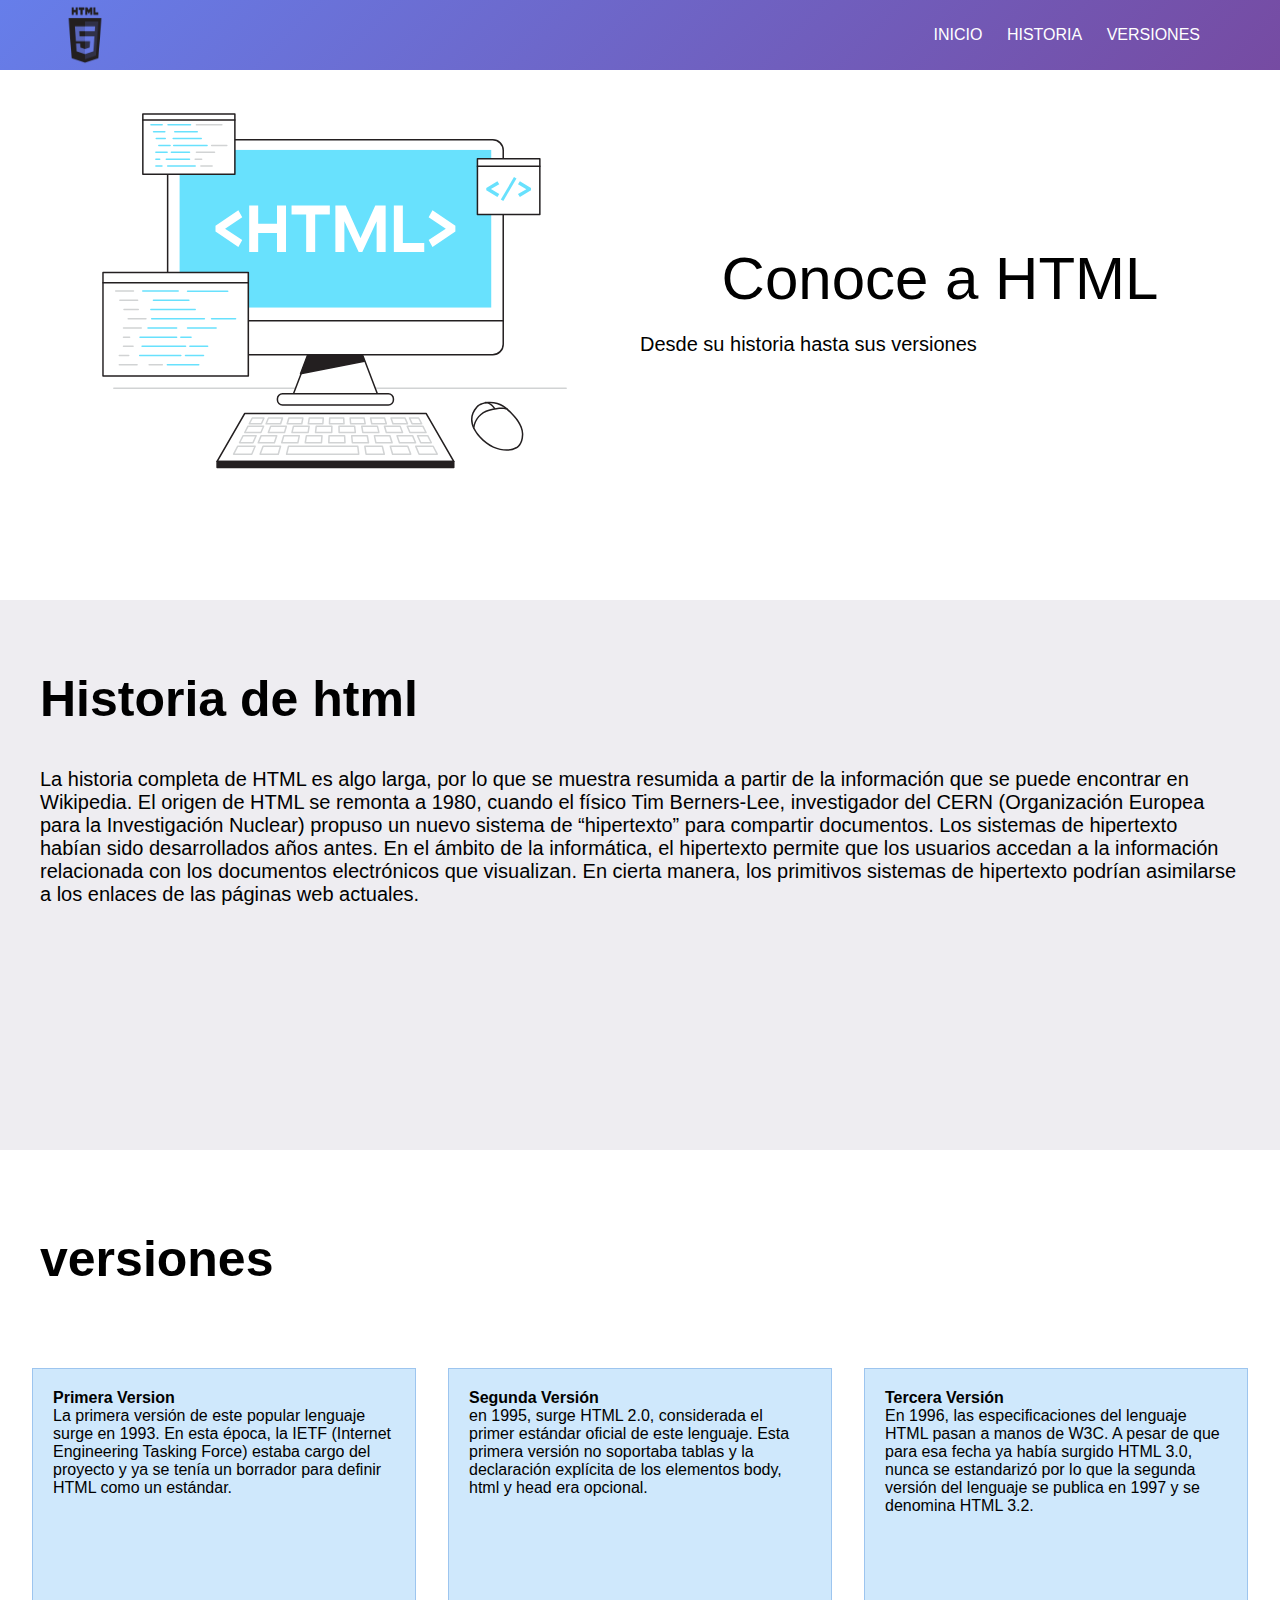
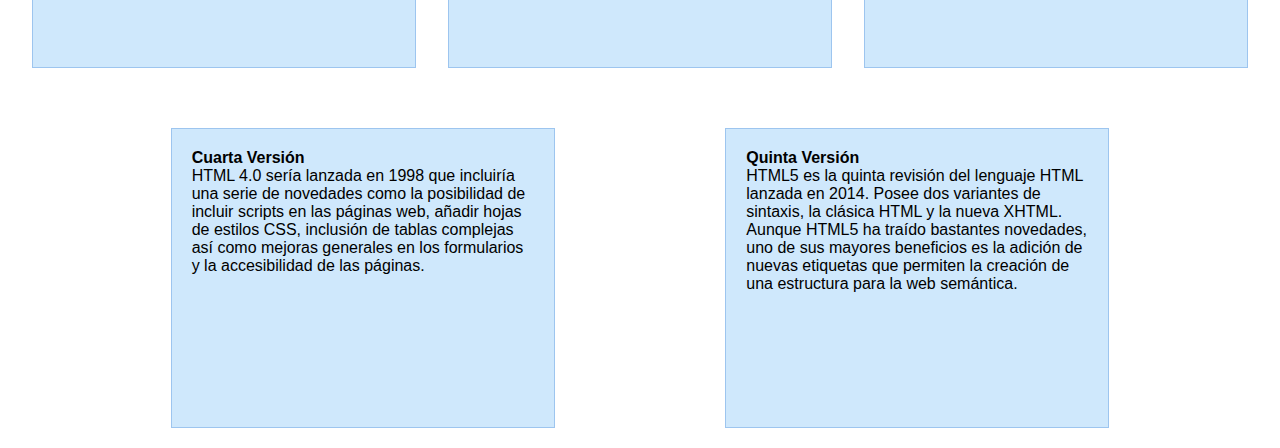
<file: index.html>
<!DOCTYPE html>
<html lang="en">

<head>
    <link rel="stylesheet" href="main.css">
    <meta charset="UTF-8">
    <meta name="viewport" content="width=device-width, initial-scale=1.0">
    <title>Document</title>
</head>

<body>
    <nav>
        <img src="img/logo.png" alt="">
        <div class="nav-item">
            <a href="#">INICIO</a>
            <a href="#historia">HISTORIA</a>
            <a href="#versiones">VERSIONES</a>
        </div>
    </nav>

    <header>
        <img src="img/html (1).svg" alt="">
        <div class="textos-header">
            <h1>Conoce a HTML</h1>
            <p>Desde su historia hasta sus versiones</p>

        </div>
    </header>
    <main>
        <section id="historia" class="historia">

            <h2 class="titulo">Historia de html</h2>
            <p class="parrafo">La historia completa de HTML es algo larga, por lo que se muestra resumida a partir de la
                información que se puede encontrar en Wikipedia.

                El origen de HTML se remonta a 1980, cuando el físico Tim Berners-Lee, investigador del CERN
                (Organización
                Europea para la Investigación Nuclear) propuso un nuevo sistema de “hipertexto” para compartir
                documentos.

                Los sistemas de hipertexto habían sido desarrollados años antes. En el ámbito de la informática, el
                hipertexto permite que los usuarios accedan a la información relacionada con los documentos electrónicos
                que
                visualizan. En cierta manera, los primitivos sistemas de hipertexto podrían asimilarse a los enlaces de
                las
                páginas web actuales.
            </p>
        </section>


        <section id="versiones" class="versiones">
            <h3 class="titulo">versiones</h3>


            <div class="cards">

                <div class="card">
                    <h4> Primera Version</h4>
                    La primera versión de este popular lenguaje surge en 1993. En esta época, la IETF (Internet Engineering Tasking Force) estaba cargo del proyecto y ya se tenía un borrador para definir HTML como un estándar.
                </div>
                <div class="card">
                    <h4> Segunda Versión</h4>
                    en 1995, surge HTML 2.0, considerada el primer estándar oficial de este lenguaje. Esta primera versión no soportaba tablas y la declaración explícita de los elementos body, html y head era opcional.
                </div>
                <div class="card">
                    <h4> Tercera Versión</h4>
                    En 1996, las especificaciones del lenguaje HTML pasan a manos de W3C. A pesar de que para esa fecha ya había surgido HTML 3.0, nunca se estandarizó por lo que la segunda versión del lenguaje se publica en 1997 y se denomina HTML 3.2.
                </div>
                <div class="card">
                    <h4> Cuarta Versión</h4>
                    HTML 4.0 sería lanzada en 1998 que incluiría una serie de novedades como la posibilidad de incluir scripts en las páginas web, añadir hojas de estilos CSS, inclusión de tablas complejas así como mejoras generales en los formularios y la accesibilidad de las páginas.
                </div>
                <div class="card">
                    <h4> Quinta Versión</h4>
                    HTML5 es la quinta revisión del lenguaje HTML lanzada en 2014. Posee dos variantes de sintaxis, la clásica HTML y la nueva XHTML. Aunque HTML5 ha traído bastantes novedades, uno de sus mayores beneficios es la adición de nuevas etiquetas que permiten la creación de una estructura para la web semántica.
                </div>

            </div>

        </section>


    </main>
</body>

</html>
</file>
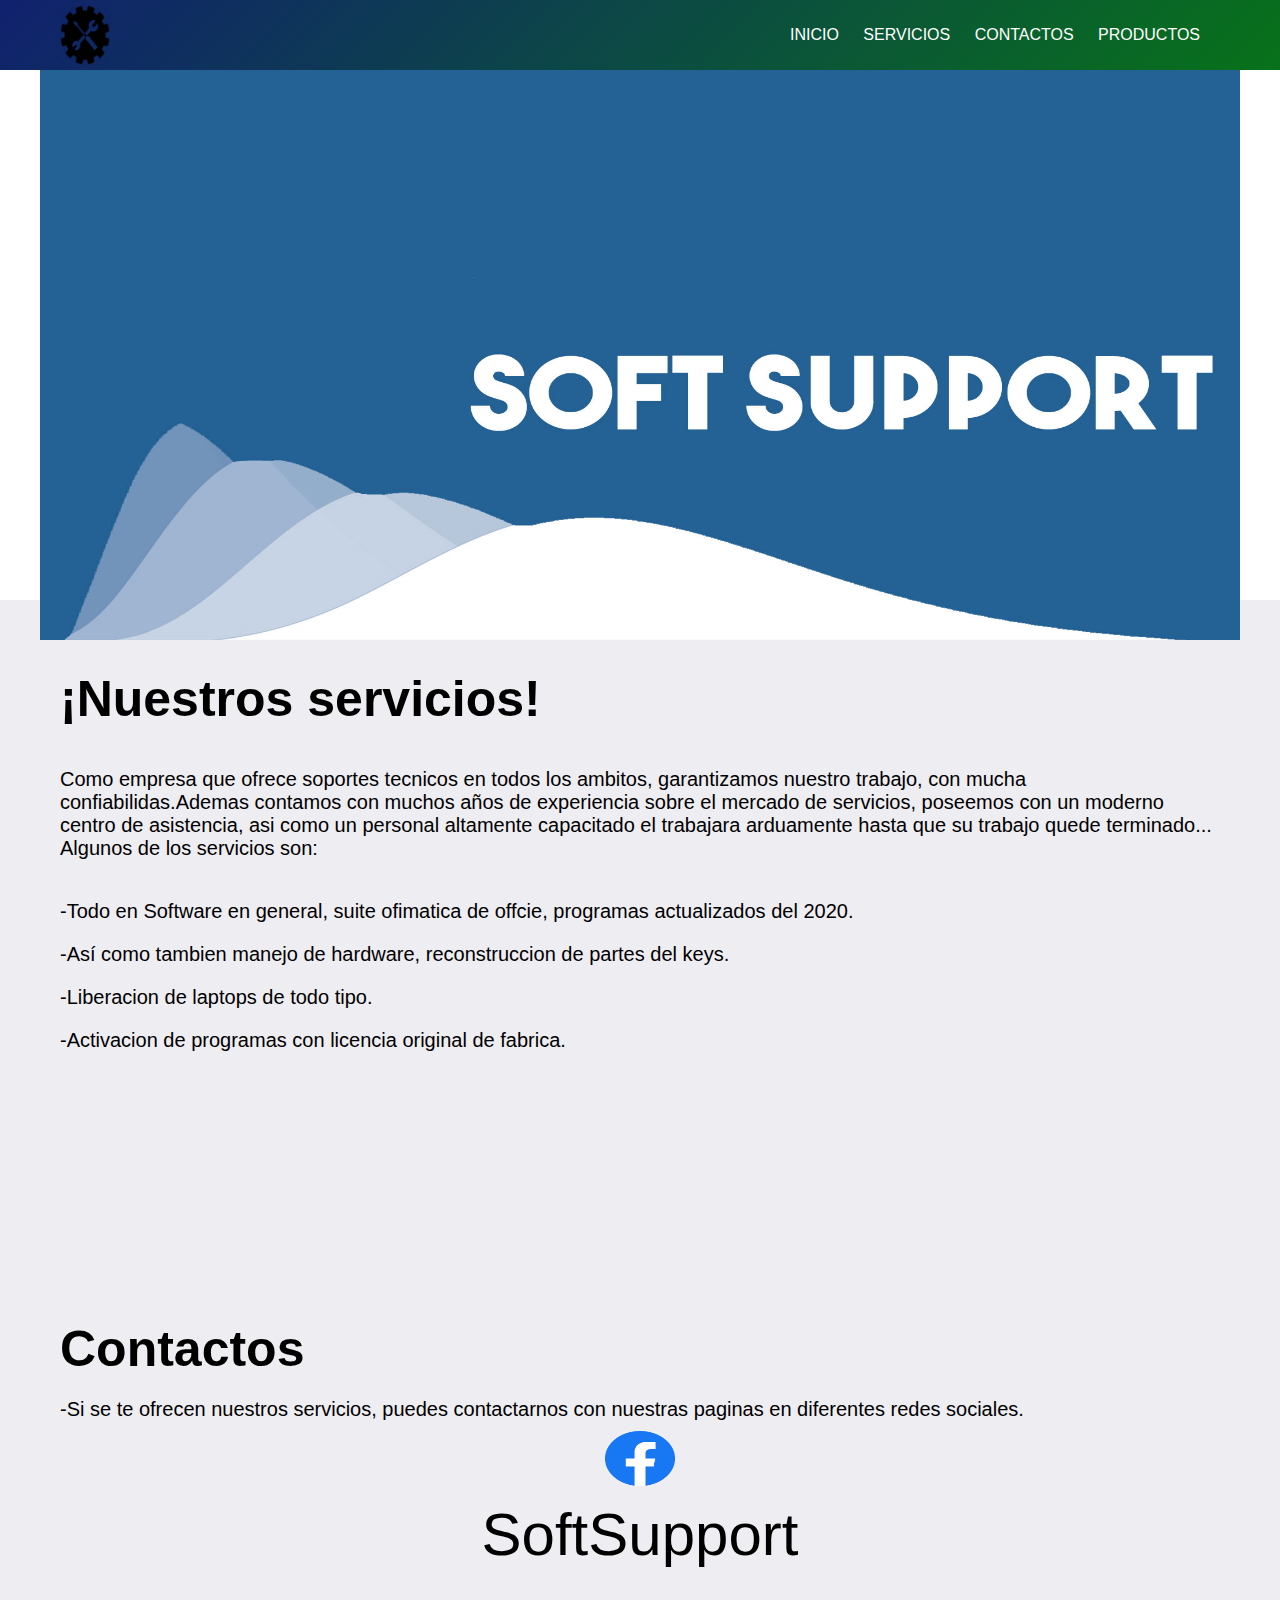
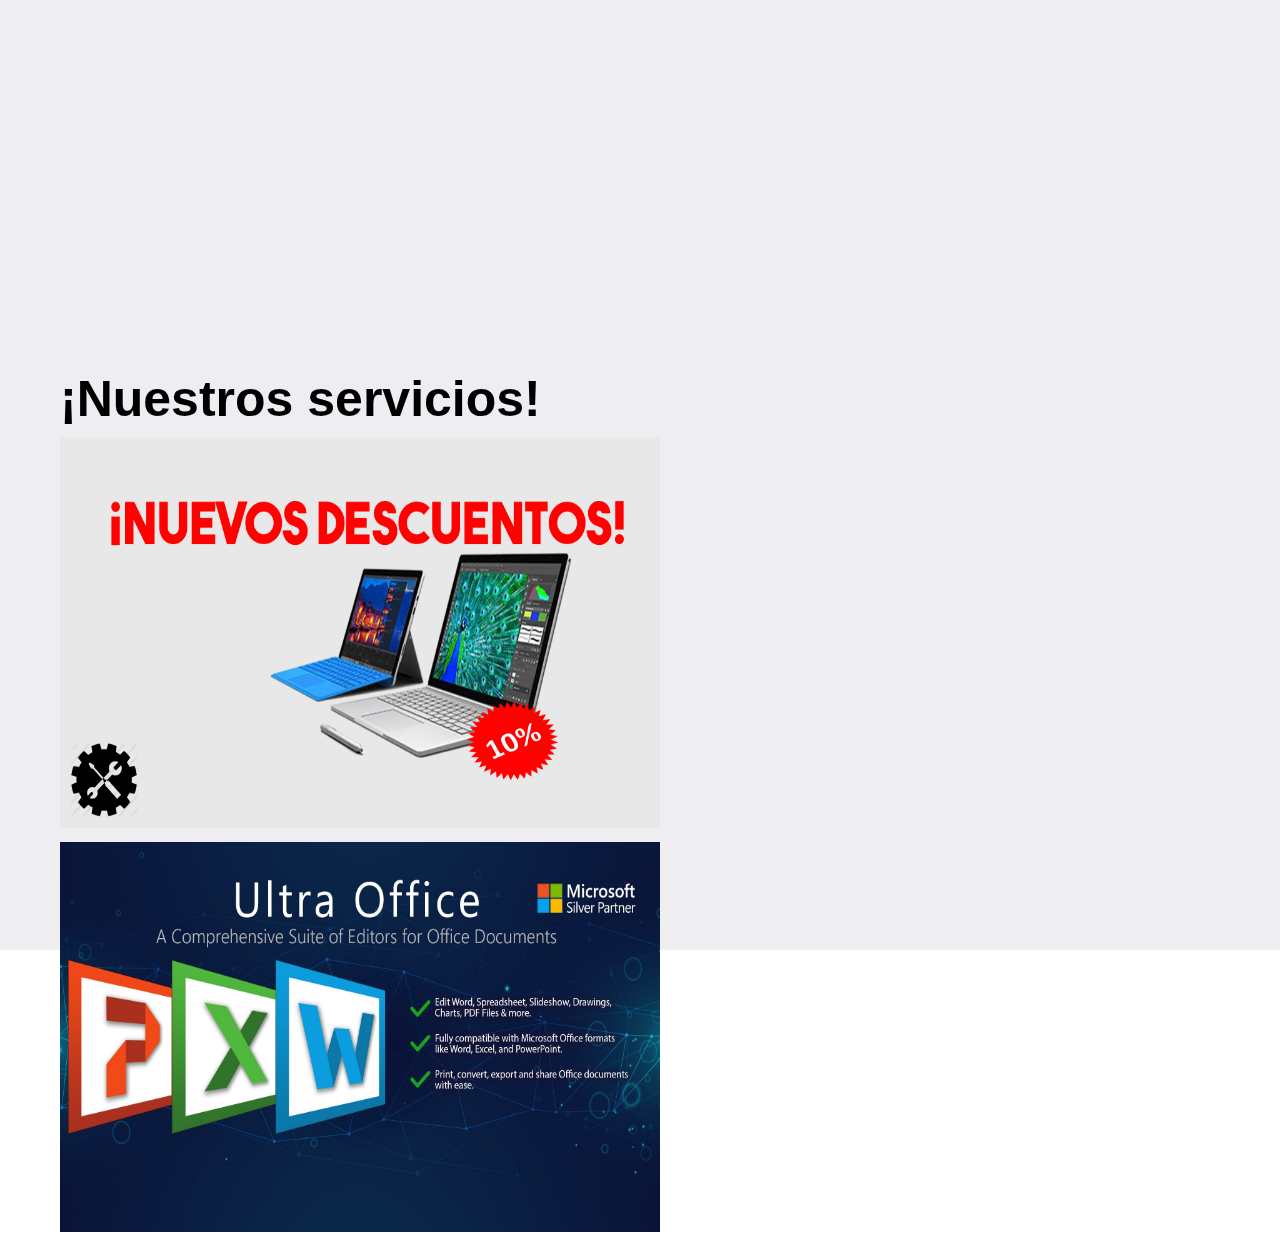
<file: Pagina Empresa/index.html>
<!DOCTYPE html>
<html lang="en">

<head>
    <link rel="stylesheet" href="main.css">
    <meta charset="UTF-8">
    <meta name="viewport" content="width=device-width, initial-scale=1.0">
    <title>Document</title>
</head>

<body>
    <nav>
        <img src="img/logo.png" alt="">
        <div class="nav-item">
            <a href="#">INICIO</a>
            <a href="#servicios">SERVICIOS</a>
            <a href="#contactos">CONTACTOS</a>
            <a href="#productos">PRODUCTOS</a>
        </div>
    </nav>

    <header>
        <img src="img/slide1.jpg" alt="">
        <div class="textos-header">
            <h1></h1>
            <p></p>

        </div>
    </header>
    <main>
        <section id="servicios" class="servicios">

            <h2 class="titulo">¡Nuestros servicios!</h2>
            <p class="parrafo"> Como empresa que ofrece soportes tecnicos en todos los ambitos, garantizamos
                nuestro trabajo, con mucha confiabilidas.Ademas contamos con  muchos años de experiencia sobre el mercado 
                de servicios, poseemos  con un moderno centro de asistencia, asi como un personal altamente capacitado el 
                trabajara arduamente hasta que su trabajo quede terminado... Algunos de los servicios son:
                <p> 


                <p> -Todo en Software en general, suite ofimatica de offcie, programas actualizados del 2020.
             <p>   -Así como tambien manejo de hardware, reconstruccion de partes del keys.
                <p>  -Liberacion de laptops de todo tipo.
                    <p>   -Activacion de programas con licencia original de fabrica.
                        <p>   
                            <p>   
                                <p>   
            </p>
        </section>


        <section id="contactos" class="contactos">
            <h3 class="titulo">Contactos</h3>
           
           <p>
              -Si se te ofrecen nuestros servicios, puedes contactarnos con nuestras paginas en diferentes redes sociales.


         </p>
  
         <h1> <img src="img/f_logo_RGB-Hex-Blue_512.png" alt=""> </h1> 
         
           <h1>SoftSupport</h1>
         
         
       



        </section>


           
        <section id="productos" class="productos">

            <h2 class="titulo">¡Nuestros servicios!</h2>
            <img src="img/slide3.jpg" alt="">
            <img src="img/slide2.jpg"
            </p>
        </section>
        
    </main>
</body>

</html>
</file>
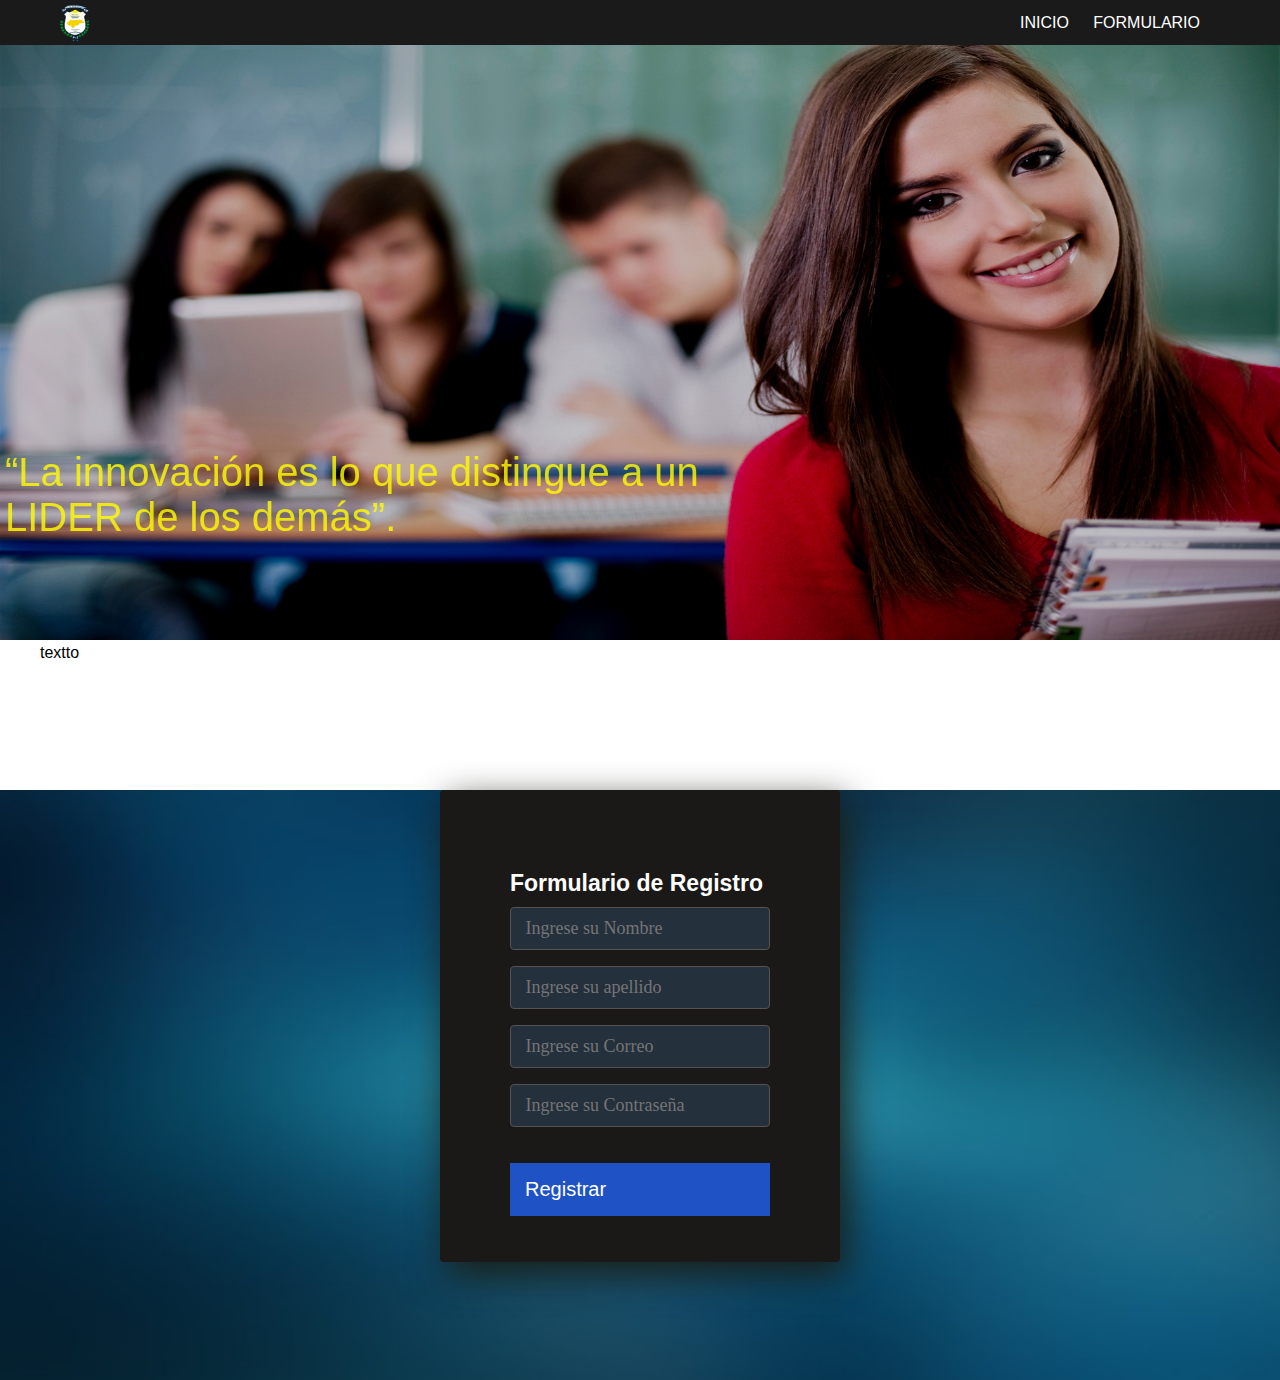
<file: PRUEBA DISEÑO/index.html.html>
<!DOCTYPE html>
<html lang="en">

<head>
    <link rel="stylesheet" href="main.css">
    <meta charset="UTF-8">
    <meta name="viewport" content="width=device-width, initial-scale=1.0">
    <title>Document</title>
</head>

<body>
    <nav>
        <img src="img/Logo Cashapa vector.png" alt="">
        <div class="nav-item">
            <a href="#">INICIO</a>
            <a href="#formulario">FORMULARIO</a>
        </div>
    </nav>

    <header>
        <div class="contenedor">
            <img src="img/header.jpg" alt="">
           <div class="texto-1" >textto</div>
           <div class="centrado">
             <h1>“La innovación es lo que 
                distingue a un LIDER de 
                los demás”.</h1>  
                </div>


        </div>
       

        </div>
    </header>
    <main>
      


        <section id="formulario" class="formulario">

            <section  class = "forms-register">
            <h4> Formulario de Registro </h4 >
            <input class="controls"  type = " text " name = " nombres " id = " nombres " placeholder = " Ingrese su Nombre " >
            <input  class="controls"  type = " text " name = " apellidos " id = " apellidos " placeholder = " Ingrese su apellido ">
            <input  class="controls"  type = " email " name = " correo " id = " correo " placeholder = " Ingrese su Correo ">
            <input  class="controls" type = " password " name = " correo " id = " correo " placeholder = " Ingrese su Contraseña ">
            <P >  <un  href = " # " >  </a > </p >
            <input class="botons" type = "submit "value = "Registrar">
            <P > <a  href = " # " > </a > </p >
          </sección >

        </section>
        

    </main>
</body>

</html>
</file>
<file: main.css>
html {
    scroll-behavior: smooth;
}

* {
    margin: 0;
    padding: 0;
    box-sizing: border-box;
}


body {
    font-family: Verdana, Geneva, Tahoma, sans-serif;
}

nav {
    top: 0;
    position: fixed;
    width: 100%;
    background-image: linear-gradient(135deg, #667eea 0%, #764ba2 100%);
    height: 70px;
    display: flex;
    color: #fff;
    align-items: center;
    justify-content: space-between;
    padding: 0 60px 0 60px;

}

nav img {
    width: 50px;
    height: 60px;
}

a {
    color: #fff;
    padding-right: 20px;
    text-decoration: none;

}

header {
    width: 100%;
    height: 600px;
    display: flex;
    flex-wrap: wrap;
    justify-content: space-between;
    align-items: center;
    padding: 40px;
}

.textos-header {
    width: 50%;

}

h1 {
    font-size: 60px;
    font-weight: 400;
    text-align: center;
}

p {
    padding-top: 20px;
    font-size: 20px;

}

header img {
    width: 50%;
}

.historia {
    width: 100%;
    height: 550px;
    background-color: #7767881f;
    padding: 40px;
    padding-top: 70px;

}

.titulo {
    font-size: 50px;
    font-weight: 300px;

}

.parrafo {


    margin-top: 20px;
    font-size: 20px;

}


.versiones {
    padding-top: 40px;
    width: 100%;
    height: 500px;
}

.cards {
    display: flex;
    flex-wrap: wrap;
    justify-content: space-evenly;
    align-items: center;


}

.card {
    width: 30%;
    padding: 20px;
    background-color: rgba(21, 141, 240, 0.205);
    border: 1px solid rgba(11, 94, 202, 0.253);
    margin-bottom: 20px;
    margin-top: 40px;
    height: 300px;
}

.versiones .titulo {
    padding: 40px;


}

@media screen and (max-width:900px) {
    .card {
        width: 45%;
        height: 250px;
    }
}

@media screen and (max-width:650px) {
    .card {

        width: 90%;
        
    }
    .textos-header h1 {
        font-size: 35px;

    }

    .textos-header {
        width: 100%;
        text-align: center;
    }

    header img {
        width: 60%;



    }

    header {
        justify-content: center;
    }

    .titulo {
        font-size: 40px;


    }

    .historia {
        height: 750px;


    }

    a {
        font-size: 14px;
        padding-right: 10px;
    }


}

@media screen and (max-width:450px) {

    nav {
        padding: 0 20px 0 20px;
    }

    .historia.historia {
        height: 950px;
    }

    .titulo {
        font-size: 30px;

    }
    .card {
        height: 250px;
    }
}
</file>
<file: Pagina Empresa/main.css>
html {
    scroll-behavior: smooth;
}

* {
    margin: 0;
    padding: 0;
    box-sizing: border-box;
}


body {
    font-family: Verdana, Geneva, Tahoma, sans-serif;
}

nav {
    top: 0;
    position: fixed;
    width: 100%;
    background-image: linear-gradient(135deg, #10216e 0%, #08721a 100%);
    height: 70px;
    display: flex;
    color: #fff;
    align-items: center;
    justify-content: space-between;
    padding: 0 60px 0 60px;

}

nav img {
    width: 50px;
    height: 60px;
}

a {
    color: #fff;
    padding-right: 20px;
    text-decoration: none;

}

header {
    width: 100%;
    height: 600px;
    display: flex;
    flex-wrap: wrap;
    justify-content: space-between;
    align-items: center;
    padding: 40px;
}

.textos-header {
    width: 50%;

}









h1 {
    font-size: 60px;
    font-weight: 400;
    text-align: center;
}

p {
    padding-top: 20px;
    font-size: 20px;

}

header img {
    width: 1270px;
    height: 600px;
}

.servicios {
    width: 100%;
    height: 650px;
    background-color: #7767881f;
    padding: 60px;
    padding-top: 70px;

}

.titulo {
    font-size: 50px;
    font-weight: 300px;

}

.parrafo {


    margin-top: 20px;
    font-size: 20px;

}
 

.productos img  {
    width: 600px;
    height: 400px;
    padding-top: 10px;
     
 
}
.productos img  {
    width: 600px;
    height: 400px;
    padding-top: 10px;
     
 
}

.contactos img  {
    width: 70px;
    height: 65px;
    padding-top: 10px;
     
 
}

.contactos   {
    width: 100%;
    height: 650px;
    background-color: #7767881f;
    padding: 60px;
    padding-top: 70px;
   
 
}



.cards {
    display: flex;
    flex-wrap: wrap;
    justify-content: space-evenly;
    align-items: center;


}

.card {
    width: 30%;
    padding: 20px;
    background-color: rgba(21, 141, 240, 0.205);
    border: 1px solid rgba(11, 94, 202, 0.253);
    margin-bottom: 20px;
    margin-top: 40px;
    height: 300px;
}

.contacto.titulo {
    padding: 40px;
}

  





@media screen and (max-width:900px) {
    .card {
        width: 45%;
        height: 250px;
    }
}

@media screen and (max-width:650px) {
    .card {

        width: 90%;
        
    }
    .textos-header h1 {
        font-size: 35px;

    }

    .textos-header {
        width: 100%;
        text-align: center;
    }

    header img {
        width: 60%;



    }

    header {
        justify-content: center;
    }

    .titulo {
        font-size: 40px;


    }

    .contacto {
        width: 100%;
    height: 650px;
    background-color: #7767881f;
    padding: 60px;
    padding-top: 70px;

    }

    a {
        font-size: 14px;
        padding-right: 10px;
    }

    
   

}
     
.productos {
    width: 100%;
    height: 650px;
    background-color: #7767881f;
    padding: 60px;
    padding-top: 70px;


}



@media screen and (max-width:450px) {

    nav {
        padding: 0 20px 0 20px;
    }

    .servicios.servicios {
        height: 950px;
    }

    .titulo {
        font-size: 30px;

    }
    .card {
        height: 250px;
    }
}
</file>
<file: PRUEBA DISEÑO/main.css>
html {
    scroll-behavior: smooth;
}

* {
    margin: 0;
    padding: 0;
    box-sizing: border-box;
}


body {
    font-family: Verdana, Geneva, Tahoma, sans-serif;
}

nav {
    top: 0;
    position: fixed;
    width: 100%;
    background-image: linear-gradient(135deg, #091e70 0%, #1b1a1a 0%);
    height: 45px;
    display: flex;
    color: #fff;
    align-items: center;
    justify-content: space-between;
    padding: 0 60px 0 60px;

}

nav img {
    width: 30px;
    height: 40px;
}

a {
    color: #fff;
    padding-right: 20px;
    text-decoration: none;

}

header {
    width: 100%;
    height: 600px;
    display: flex;
    flex-wrap: wrap;
    justify-content: space-between;
    align-items: center;
    padding: 40px;
}

.textos-header {
    width: 50%;

}



p {
    padding-top: 20px;
    font-size: 20px;

  }


    
 
 
    .centrado{
        position: absolute;
        top: 50%;
        left: 50%;
        transform: translate(-50%, -50%);
        font-size: 60px;
        font-family: 'Franklin Gothic Medium', 'Arial Narrow', Arial, sans-serif;
         justify-content: left;
        margin-left: -270px;
        
    }

    h1 {
        font-size: 40px;
        font-weight: 40;
        text-align: left;
        padding-right: 30px;
        padding-top: 90px;
        float: left;
        margin-left: 90px;
        justify-content: right;
        display: flex;
        color: rgba(255, 251, 0, 0.815);
       

    }

header img {
    width: 1350px;
    margin-left:-40px;
    height: 600px;
}   

  #opacity header img {
      opacity: .60;
  }

.información {
    width: 100%;
    height: 600px;
    background-color: #332b3b1f;
    padding: 40px;
    padding-top: 70px;

}

   .titulo {
    font-size: 50px;
    font-weight: 300px;

  }
      

   .formulario{
       background-image: url(img/back.jpg);
       background-repeat: no-repeat;
       background-size: 1500px 600px;
       height: 590px;

   }

      

    .forms-register {
    padding-top:90px;
    width: 400px;
    background: #1b1818;
    padding: 70px;
    margin: auto;
    height: 80%;
    margin-top: 190px;
    color: rgb(240, 229, 229);
    
    box-shadow: 7px 13px 37px #1b1f17;
 
    border-radius: 4px;
    font-family: Impact, Haettenschweiler, 'Arial Narrow Bold', sans-serif
    
    

    
    
  } 

  .forms-register h4{
      color: white;
      font-size: 30px;
      margin-bottom: 10px;
      margin-top: 10px;
      font-size: 23px;
      font-family: 'Franklin Gothic Medium', 'Arial Narrow', Arial, sans-serif
        
  }

  .controls {
    width: 100%;
    background: #24303c;
    padding: 10px;
    border-radius: 4px;
    margin-bottom: 16px;
    border:  1px solid #585353;
    font-family: Cambria, Cochin, Georgia, Times, 'Times New Roman', serif;
    font-size: 18px;

   }


  .forms-register .botons {
      width: 100%;
      background: #1f53c5;
      border: none;
      padding: 12px;
      color: white;
      margin: 6px 9;
      font-size: 16px;
      padding: 15px;
      font-size: 20px;
       

    }

    .form-register p {
        height: 40px;
        text-align: center;
        font-size: 18px;
    }
     
    .forms-register a:hover {
        color: white;
        text-decoration: none;
  
    }
     .forms-register botons{
         width: 100%;
         background: #859239;
         border: none;
         padding: 12px;
         color: rgb(6, 29, 29);
         margin: 16px o;
         font-size: 16px;
         

     }
  
  
  
  
  
  
  
  
  
    .versiones .titulo {
    padding: 40px;


 }

 @media screen and (max-width:900px) {
    .card {
        width: 45%;
        height: 250px;
    }


@media screen and (max-width:650px) {
    .card {

        width: 90%;
        
    }
    .textos-header h1 {
        font-size: 35px;

    }

    .textos-header {
        width: 100%;
        text-align: center;
    }

    header img {
        width: 60%;



    }

    header {
        justify-content: center;
    }

    .titulo {
        font-size: 40px;


    }

    .formulario {
        height: 750px;


    }

    a {
        font-size: 14px;
        padding-right: 10px;
    }


}

 @media screen and (max-width:450px) {

    nav {
        padding: 0 20px 0 20px;
    }

    .historia.historia {
        height: 950px;
    }

    .titulo {
        font-size: 30px;

   
}
</file>
